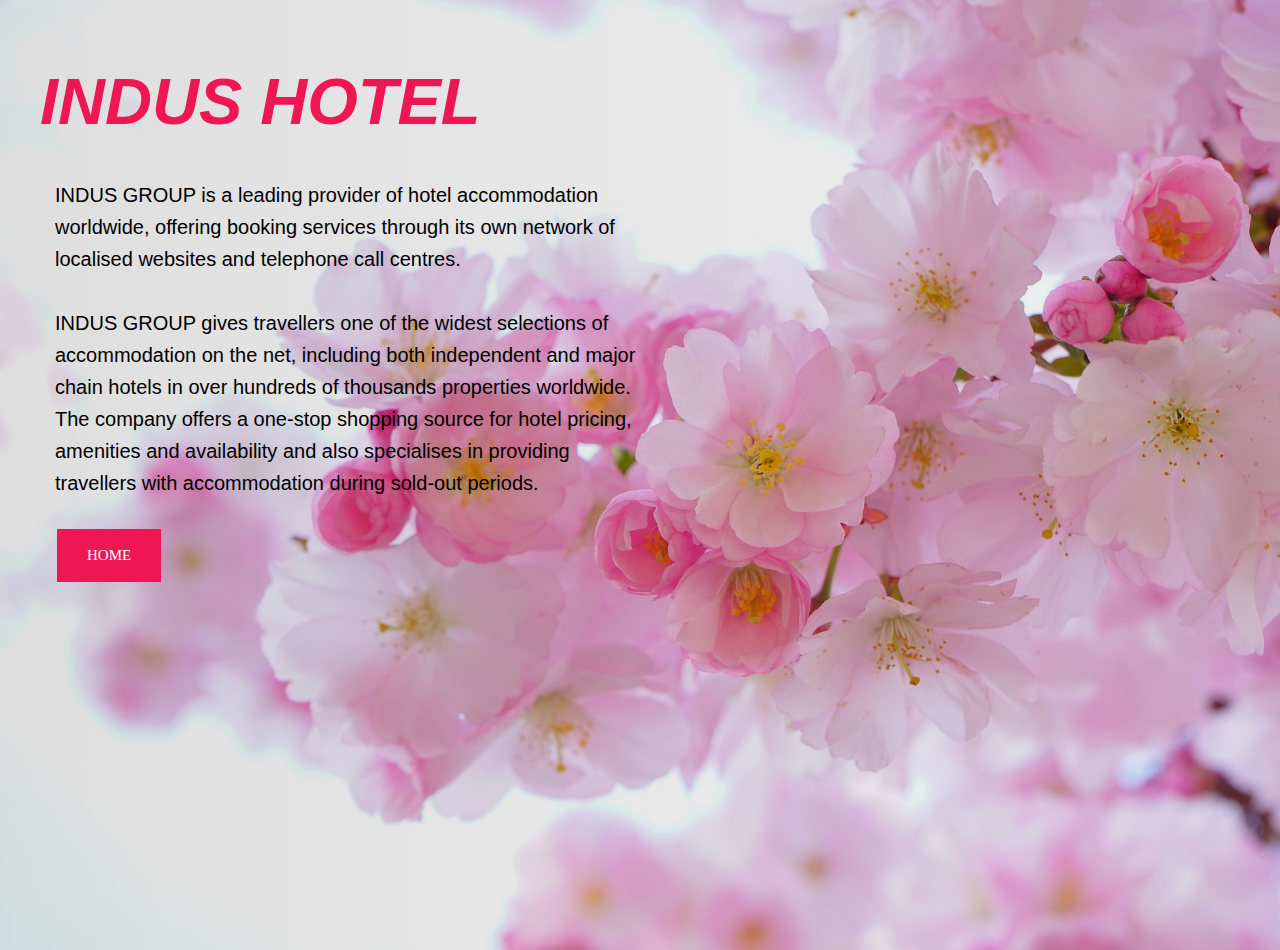
<file: about.html>
<!DOCTYPE html>
<html lang="en">
  <head>
    <meta charset="UTF-8" />
    <meta name="viewport" content="width=device-width, initial-scale=1.0" />
    <meta http-equiv="X-UA-Compatible" content="ie=edge" />
    
    <link rel="stylesheet" href="css/style.css" />
    
    <title>ABOUT</title>
  </head>

  <body class="section-th">
    <div class="marg">
      <h1 class="title">INDUS HOTEL</h1>
      <p class="para">
      INDUS GROUP is a leading provider of hotel accommodation worldwide,
       offering booking services through its own network of localised websites and telephone call centres.
      </br></br>
      INDUS GROUP gives travellers one of the widest selections of accommodation on the net,
      including both independent and major chain hotels in over hundreds of 
      thousands properties worldwide. The company offers a one-stop shopping source for hotel pricing,
      amenities and availability and also specialises in providing travellers with accommodation during 
      sold-out periods.
      </p>
    </div>
    <button onclick="back()" class="str-btn hm">HOME</button>
    <script>
      function back() {
        window.location.href = "index.html";
      }
    </script>
  </body>
</html>
</file>
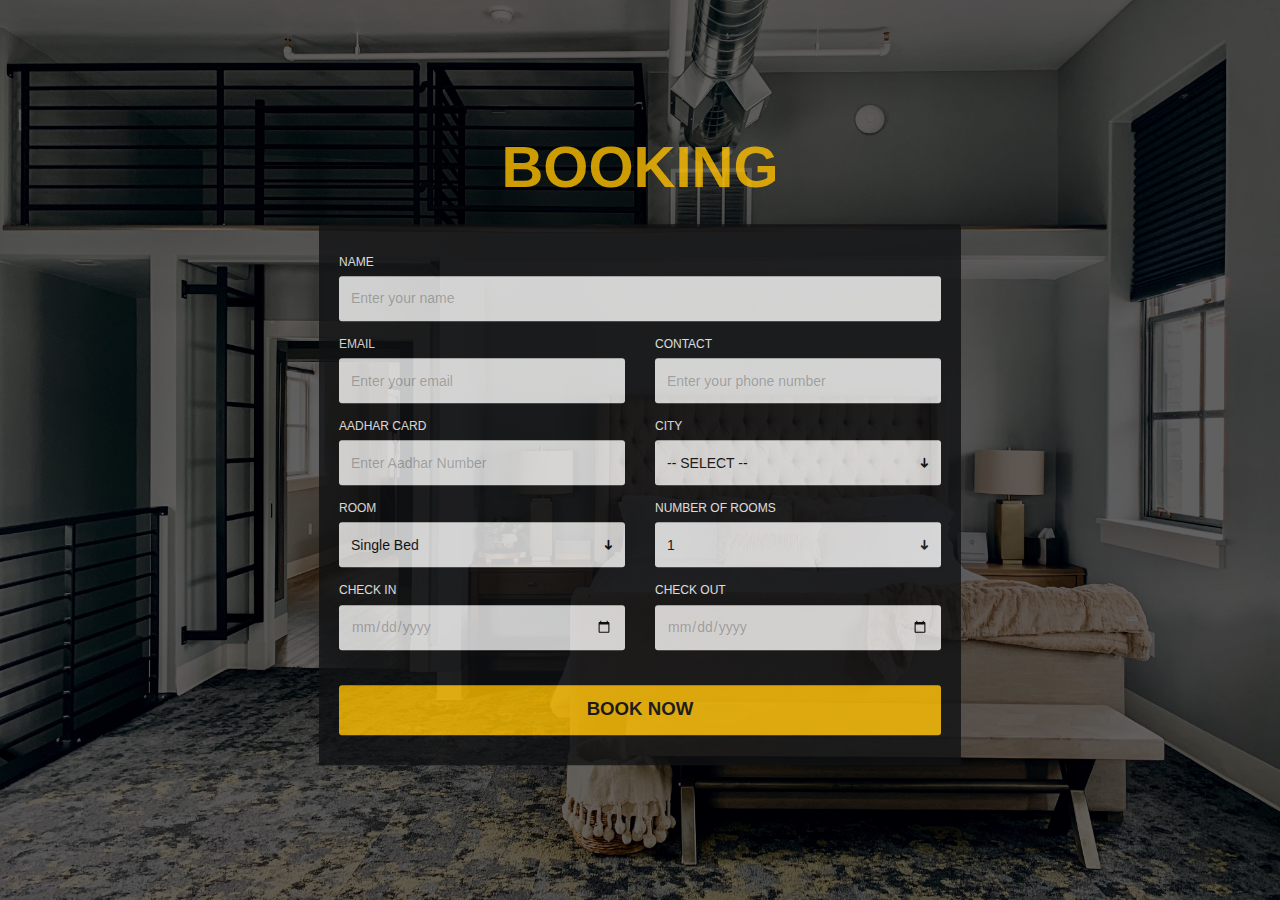
<file: booking.html>
<!DOCTYPE html>
<html lang="en">
  <head>
  <link type="text/css" rel="stylesheet" href="css/bootstrap.min.css" />
  <link type="text/css" rel="stylesheet" href="css/style2.css" />

    <title>BOOKING</title>
  </head>

  <body>
    <div id="booking" class="section">
      <div class="section-center">
        <div class="container">
          <div class="row">
            <div class="booking-form">
              <div class="form-header">
                <h1>booking</h1>
              </div>

              <form class="bl1" action="includes/register.html" name="reg" method="POST">
                <div class="form-group">
                  <span class="form-label">Name</span>
                  <input
                    class="form-control"
                    type="text"
                    placeholder="Enter your name"
                    name="name"
                    required
                  />
                </div>

                <div class="row">
                  <div class="col-sm-6">
                    <div class="form-group">
                      <span class="form-label">Email</span>
                      <input
                        class="form-control"
                        type="email"
                        placeholder="Enter your email"
                        name="email" required
                      />
                    </div>
                  </div>

                  <div class="col-sm-6">
                    <div class="form-group">
                      <span class="form-label">Contact</span>
                      <input
                        class="form-control"
                        type="tel"
                        placeholder="Enter your phone number"
                        name="contact" required
                      />
                    </div>
                  </div>
                </div>

                <div class="row">
                  <div class="col-sm-6">
                    <div class="form-group">
                      <span class="form-label">Aadhar Card</span>
                      <input
                        class="form-control"
                        type="text"
                        placeholder="Enter Aadhar Number"
                        name="adhar" required
                      />
                    </div>
                  </div>

                  <div class="col-sm-6">
                    <div class="form-group">
                      <span class="form-label">City</span>
                      <select class="form-control" name="city" required>
                        <option> -- SELECT --</option>
                        <option value="chennai">Chennai</option>
                        <option value="delhi">Delhi</option>
                        <option value="goa">Goa</option>
                        <option value="manali">Manali</option>
                        <option value="mumbai">Mumbai</option>
                        <option value="pune">Pune</option>
                      </select>
                      <span class="select-arrow"></span>
                    </div>
                  </div>
                </div>

                <div class="row">
                  <div class="col-sm-6">
                    <div class="form-group">
                      <span class="form-label">Room</span>
                      <select class="form-control" name="room" required>
                        <option value="SingleRoom">Single Bed</option>
                        <option value="DoubleRoom">Double Bed</option>
                        <option value="FamilyRoom">Family Size</option>
                      </select>
                      <span class="select-arrow"></span>
                    </div>
                  </div>

                  <div class="col-sm-6">
                    <div class="form-group">
                      <span class="form-label">Number of Rooms</span>
                      <select class="form-control" name="nr" required>
                        <option value="1">1</option>
                        <option value="2">2</option>
                        <option value="3">3</option>
                        <option value="4">4</option>
                        <option value="5">5</option>
                      </select>
                      <span class="select-arrow"></span>
                    </div>
                  </div>
                </div>

                <div class="row">
                  <div class="col-sm-6">
                    <div class="form-group">
                      <span class="form-label">Check In</span>
                      <input
                        class="form-control"
                        name="cin"
                        type="date"
                        required
                      />
                    </div>
                  </div>

                  <div class="col-sm-6">
                    <div class="form-group">
                      <span class="form-label">Check Out</span>

                      <input
                        class="form-control"
                        name="cout"
                        type="date"
                        required
                      />
                    </div>
                  </div>
                </div>

                <div class="form-btn">
                  <button class="submit-btn"  name="reg">
                    Book Now
                  </button>
                </div>
              </form>
            </div>
          </div>
        </div>
      </div>
    </div>
  </body>
</html>
</file>
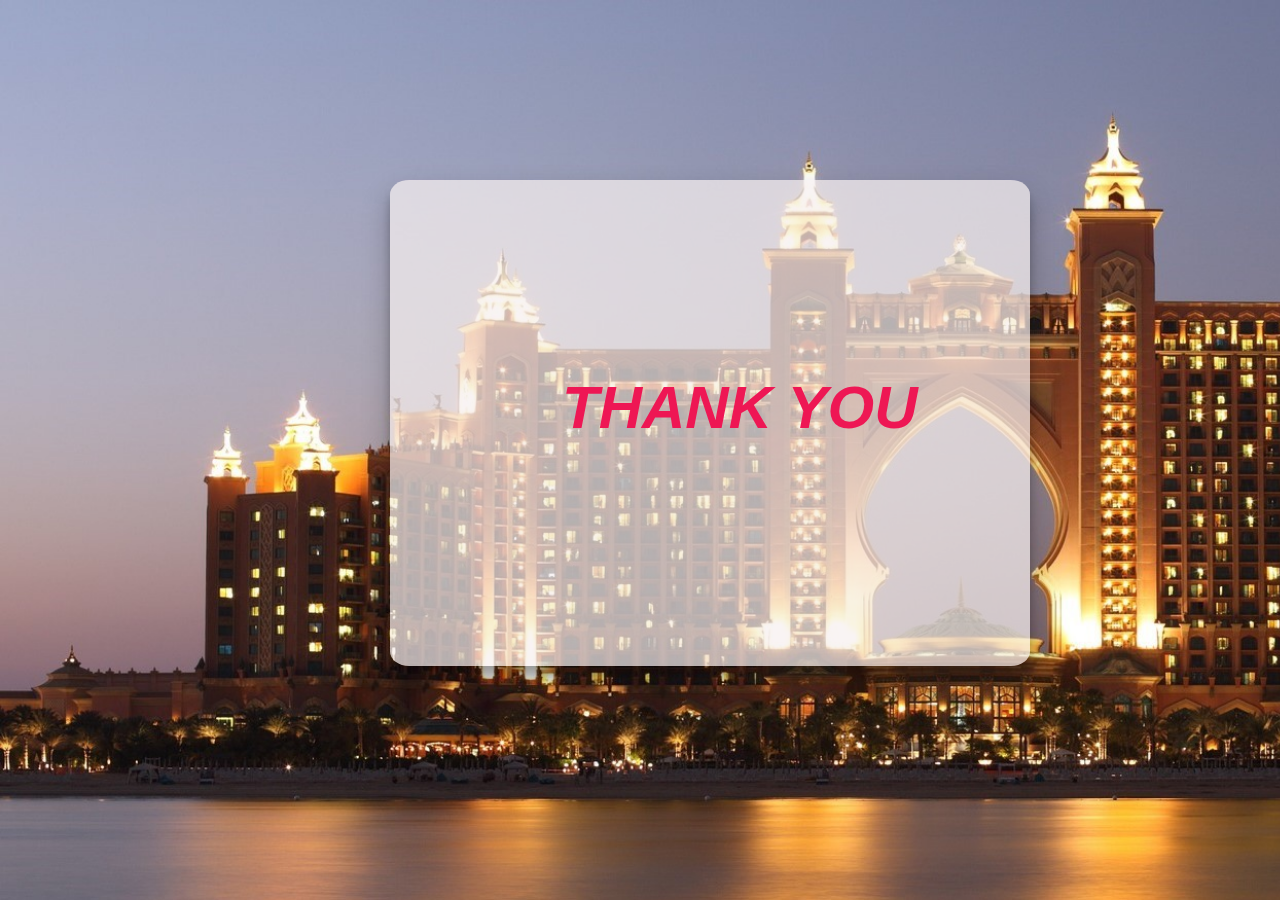
<file: contact.html>
<!DOCTYPE html>
<html lang="en">
  <head>
    <meta charset="UTF-8" />
    <meta name="viewport" content="width=device-width, initial-scale=1.0" />
    <meta http-equiv="X-UA-Compatible" content="ie=edge" />
    <link rel="stylesheet" href="css/style.css" />
    <link rel="stylesheet" href="css/style1.css" />

    <title>Redirecting to main page</title>
  </head>
  <body class="back">
    <div class="box">
      <h1 class="c4">
        Thank You
      </h1>
    </div>
    <script>
    var count = 3;
var redirect = "index.html";
function countDown() {
  var timer = document.getElementById("timer");
  if (count > 0) {
    count--;

    setTimeout("countDown()", 1000);
  } else {
    window.location.href = redirect;
  }
}
countDown();
    </script>
  </body>
</html>
</file>
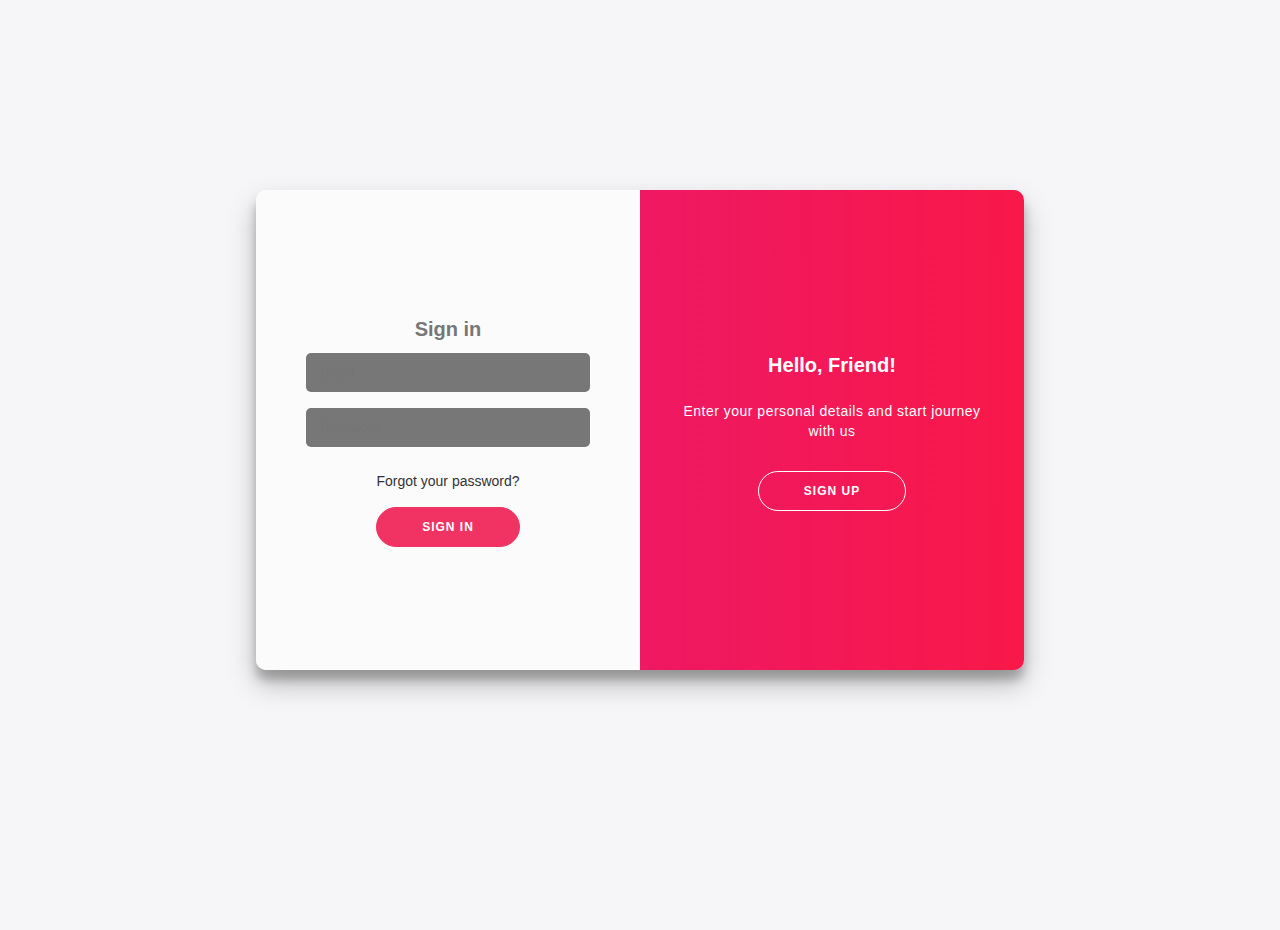
<file: login.html>
<!DOCTYPE html>
<html lang="en" class="htmls">
  <head>
    <meta charset="UTF-8" />
    <meta name="viewport" content="width=device-width, initial-scale=1.0" />
    <meta http-equiv="X-UA-Compatible" content="ie=edge" />
    <link rel="stylesheet" href="css/style.css" />


    <title>Sign In</title>
  </head>
  <body>
    <div class="bd">
      <div class="container" id="container">
        <div class="sec-1">
          <div class="form-container sign-up-container">
            <form action="includes/login.up.php" method="post">
              <h1>Create Account</h1>
              
              <input type="text" name="Name" placeholder="Name" />
              <input type="email" name="Email" placeholder="Email" />
              <input type="password" name="Password" placeholder="Password" />
              <input
                type="password"
                name="Password-rep"
                placeholder="Recheck Password"
              />
              <button class="submit up" name="sign-up" type="submit">
                Sign Up
              </button>
            </form>
          </div>
          <div class="form-container sign-in-container">
            <form action="includes/login.in.php" method="post">
              <h1>Sign in</h1>

              <input type="email" name="email" placeholder="Email" />
              <input type="password" name="password" placeholder="Password" />
              <a href="includes/login.res.php">Forgot your password?</a>
              <button type="submit" name="sign-in" class="submit">Sign In</button>
            </form>
          </div>
          <div class="overlay-container">
            <div class="overlay">
              <div class="overlay-panel overlay-left">
                <h1>Welcome Back!</h1>
                <p>
                  To keep connected with us please login with your personal info
                </p>
                <button class="ghost" id="signIn">Sign In</button>
              </div>
              <div class="overlay-panel overlay-right">
                <h1>Hello, Friend!</h1>
                <p>Enter your personal details and start journey with us</p>
                <button class="ghost" id="signUp">Sign Up</button>
              </div>
            </div>
          </div>
        </div>
      </div>
    </div>
    <script src="js/script.js"></script>
  </body>
</html>
</file>
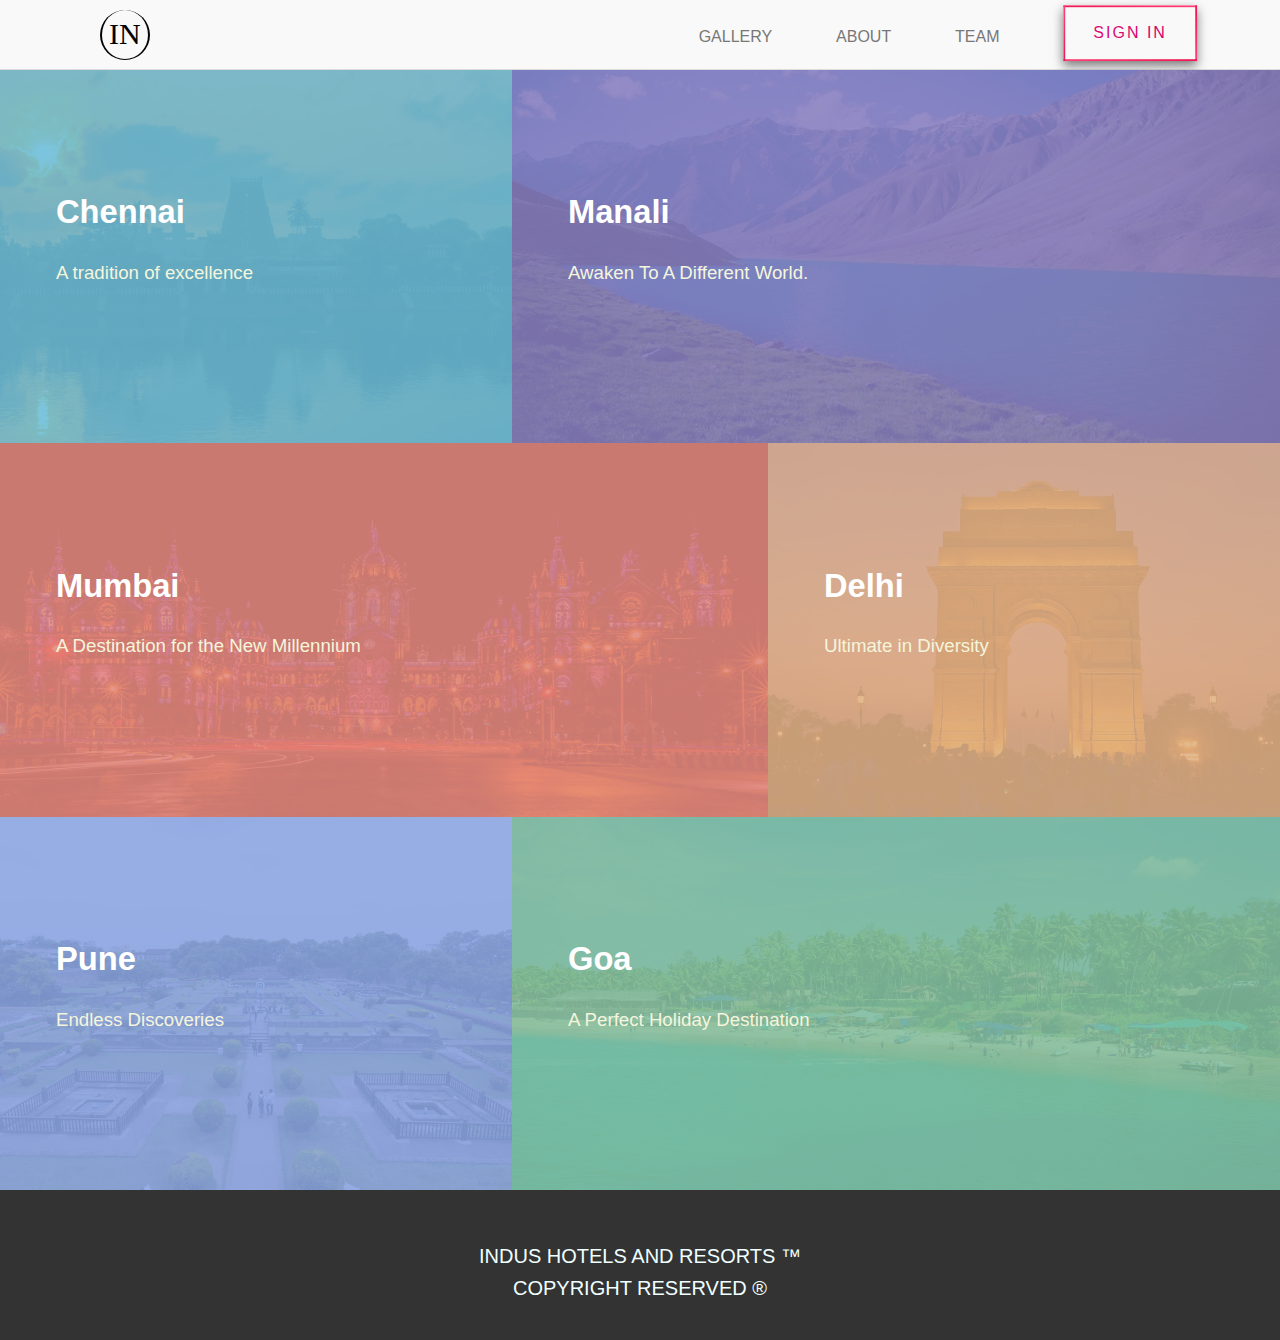
<file: nearyou.html>
<!DOCTYPE html>

<html>
  <head>
    <title>DISCOVER NEAR YOU</title>

    <link rel="stylesheet" href="css/style.css" />
    <link rel="stylesheet" href="css/style2.css" />
  </head>
  <body>
    <!-- header starts here -->
    <header class="header">

<a class="user-logo-nav" href="index.html">IN</a>

<!-- user navbar  -->
<nav class="user-nav">

    <!--content/usrnav-->
    <ul class="user-nav__menu">

        <li> <a href="gallery.html">gallery</a> </li>
        <li> <a href="about.html">about</a> </li>
        <li class="last"><a href="team.html">team</a></li>
        <li>
       <a href="login.php" class="sign-btn" style=" color: #da006d;">
                <span></span>
                <span></span>
                <span></span>
                <span></span>
                Sign In
       </a>
      </li>
  </ul>
  
</nav>
<!-- user nabar ends here -->



</header>
    <!-- header ends here -->

    <!-- Wrapper -->
    <div id="wrapper">
      <!-- Main -->
      <div id="main">
        <!-- One -->
        <section id="one" class="tiles">
          <article>
            <span class="image">
              <img href="booking.html" src="img/images/chen.jpg" alt="" />
            </span>
            <header class="major">
              <h3><a href="booking.html" class="link primary">Chennai</a></h3>
              <p class="desccolor">
              A tradition of excellence
              </p>
            </header>
          </article>

          <article>
            <span class="image">
              <img src="img/images/manali.jpg" alt="" />
            </span>
            <header class="major">
              <h3><a href="booking.html" class="link primary">Manali</a></h3>
              <p class="desccolor">
              Awaken To A Different World.
              </p>
            </header>
          </article>


          <article>
            <span class="image">
              <img src="img/images/Mumbai1.jpg" alt="" />
            </span>
            <header class="major">
              <h3><a href="booking.html" class="link primary">Mumbai</a></h3>
              <p class="desccolor">
              A Destination for the New Millennium
              </p>
            </header>
          </article>

          

          <article>
            <span class="image">
              <img src="img/images/del.jpg" alt="" />
            </span>          
            <header class="major">
              <h3><a href="booking.html" class="link primary">Delhi</a></h3>
              <p class="desccolor">
                Ultimate in Diversity
              </p>
            </header>
          </article>

          <article>
            <span class="image">
              <img src="img/images/pune.jpg" alt="" />
            </span>
            <header class="major">
              <h3><a href="booking.html" class="link primary">Pune</a></h3>
              <p class="desccolor">
              Endless Discoveries
              </p>
            </header>
          </article>

          <article>
            <span class="image">
              <img src="img/images/goa.jpg" alt="" />
            </span>
            <header class="major">
              <h3><a href="booking.html" class="link primary">Goa</a></h3>
              <p class="desccolor">
              A Perfect Holiday Destination
              </p>
            </header>
          </article>

        </section>
      </div>

      <footer>
        <div class="footer">
          <p>indus hotels and resorts &trade; <br />copyright reserved &reg;</p>
        </div>
      </footer>
    </div>

    <!-- Scripts -->
    <script src="js/1.js"></script>
    <script src="js/2.js"></script>
    <script src="js/3.js"></script>
    <script src="js/main1.js"></script>
  </body>
</html>
</file>
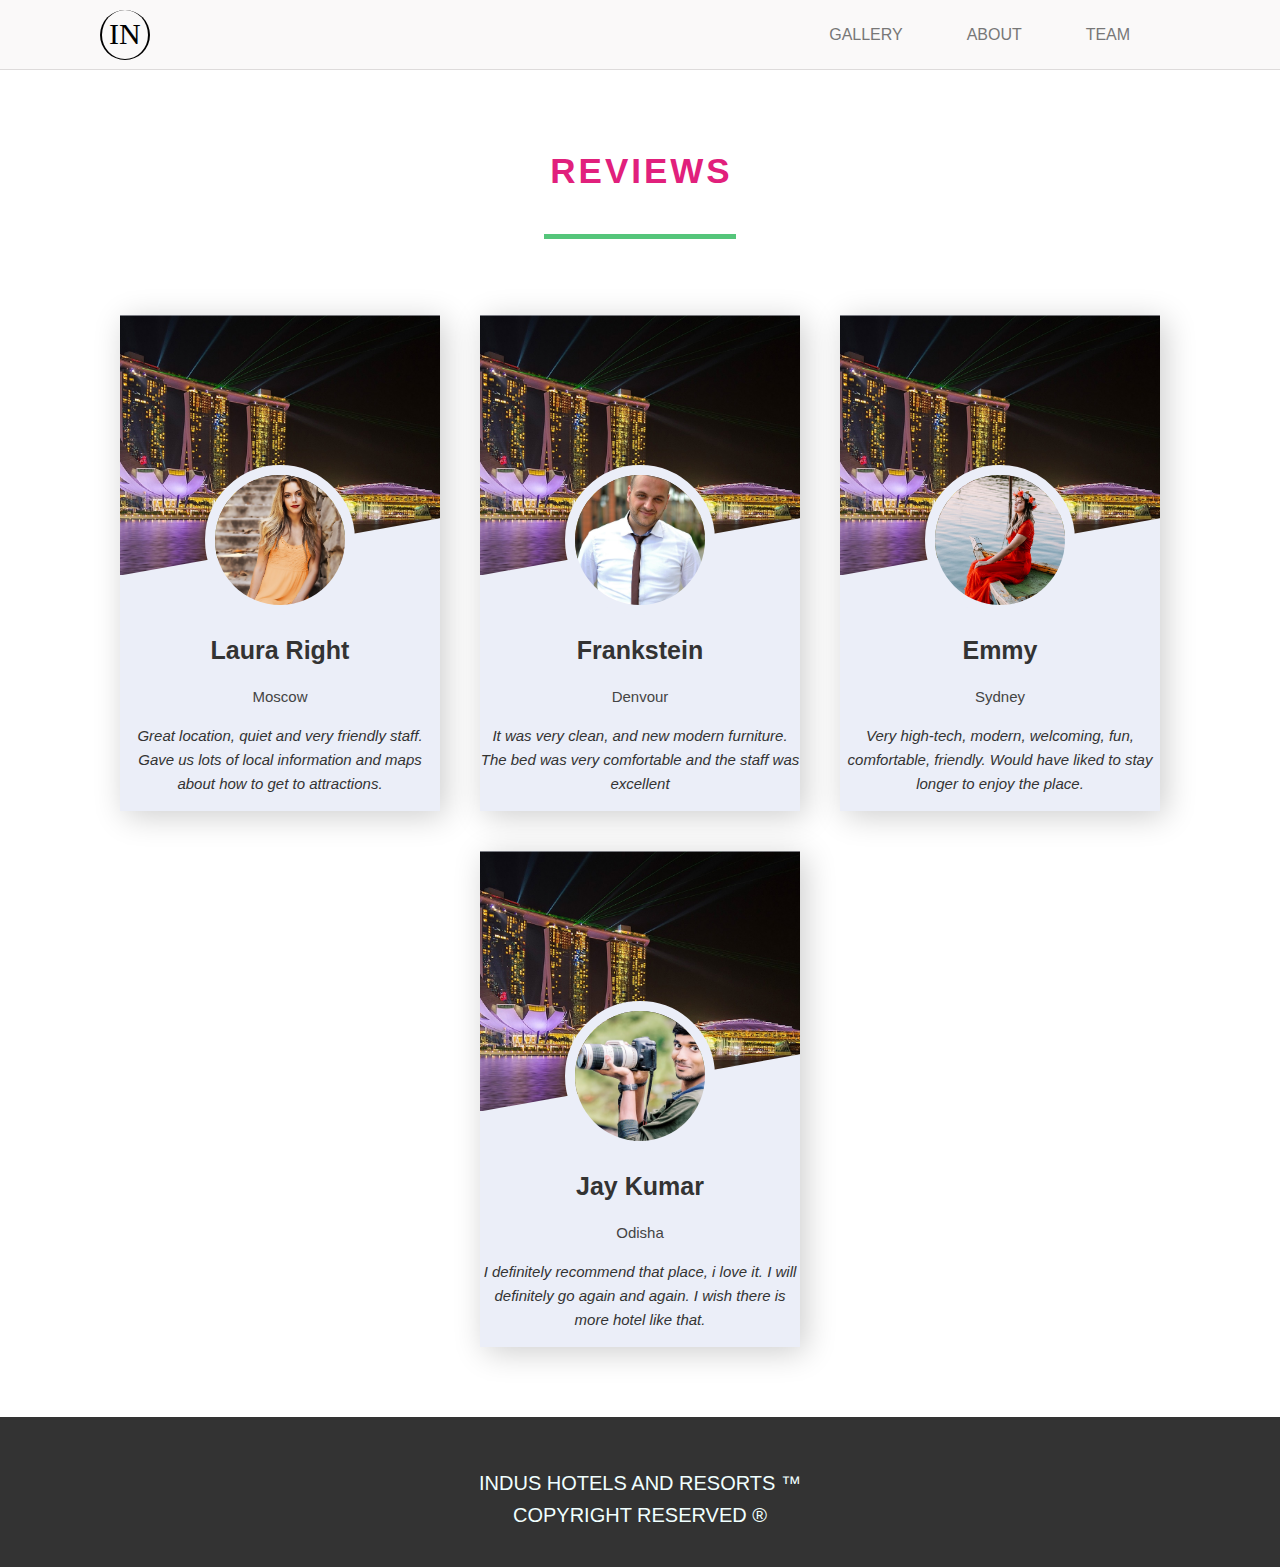
<file: review.html>
<!DOCTYPE html>
<html lang="en" class="c1">
  <head>
    <meta charset="UTF-8" />
    <meta name="viewport" content="width=device-width, initial-scale=1.0" />
    <meta http-equiv="X-UA-Compatible" content="ie=edge" />
    <link rel="stylesheet" href="css/style1.css" />
    <link rel="stylesheet" href="css/style.css" />

    <title>REVIEW</title>
  </head>
  <body class="c2">
  <header class="header">

<a class="user-logo-nav" href="index.html">IN</a>

<!-- user navbar  -->
<nav class="user-nav">

    <!--content/usrnav-->
    <ul class="user-nav__menu">

        <li> <a href="gallery.html">gallery</a> </li>
        <li> <a href="about.html">about</a> </li>
        <li class="hv-last"><a href="team.html">team</a></li>     
    </ul>
  
</nav>
<!-- user nabar ends here -->



</header>
<!-- header ends here -->
    <section class="c3">
      <div class="container1">
        <h1 class="heading1">REVIEWS</h1>
      <span class="border-1"></span>
        <div class="card-wrapper1">
          <div class="card1">
            <img src="img/h1.jpg" alt="card background" class="card-img1" />
            <img src="img/p1.jpg" alt="profile image" class="profile-img1" />
            <h1>Laura Right</h1>
            <p class="city">Moscow</p>
            <p class="about">
            Great location, quiet and very friendly staff. 
            Gave us lots of local information and maps about how to get to attractions.
            </p>
          </div>

          <div class="card1">
            <img src="img/h1.jpg" alt="card background" class="card-img1" />
            <img src="img/p33.jpg" alt="profile image" class="profile-img1" />
            <h1>Frankstein</h1>
            <p class="city">Denvour</p>
            <p class="about">
            It was very clean, and new modern furniture. The bed was very comfortable and the 
            staff was excellent 
            </p>
          </div>

          <div class="card1">
            <img src="img/h1.jpg" alt="card background" class="card-img1" />
            <img src="img/p2.jpg" alt="profile image" class="profile-img1" />
            <h1>Emmy</h1>
            <p class="city">Sydney</p>
            <p class="about">
            Very high-tech, modern,  welcoming, fun, comfortable, friendly.
            Would have liked to stay longer to enjoy the place. 
            </p>
          </div>

          <div class="card1">
            <img src="img/h1.jpg" alt="card background" class="card-img1" />
            <img src="img/p44.jpg" alt="profile image" class="profile-img1" />
            <h1>Jay Kumar</h1>
            <p class="city">Odisha</p>
            <p class="about">
            I definitely recommend that place, i love it. I will definitely go again and again. I wish
            there is more hotel like that.
            </p>
          </div>
        </div>
      </div>
    </section>
    <footer>
      <div class="footer">
        <p>indus hotels and resorts &trade; <br />copyright reserved &reg;</p>
      </div>
    </footer>
  </body>
</html>
</file>
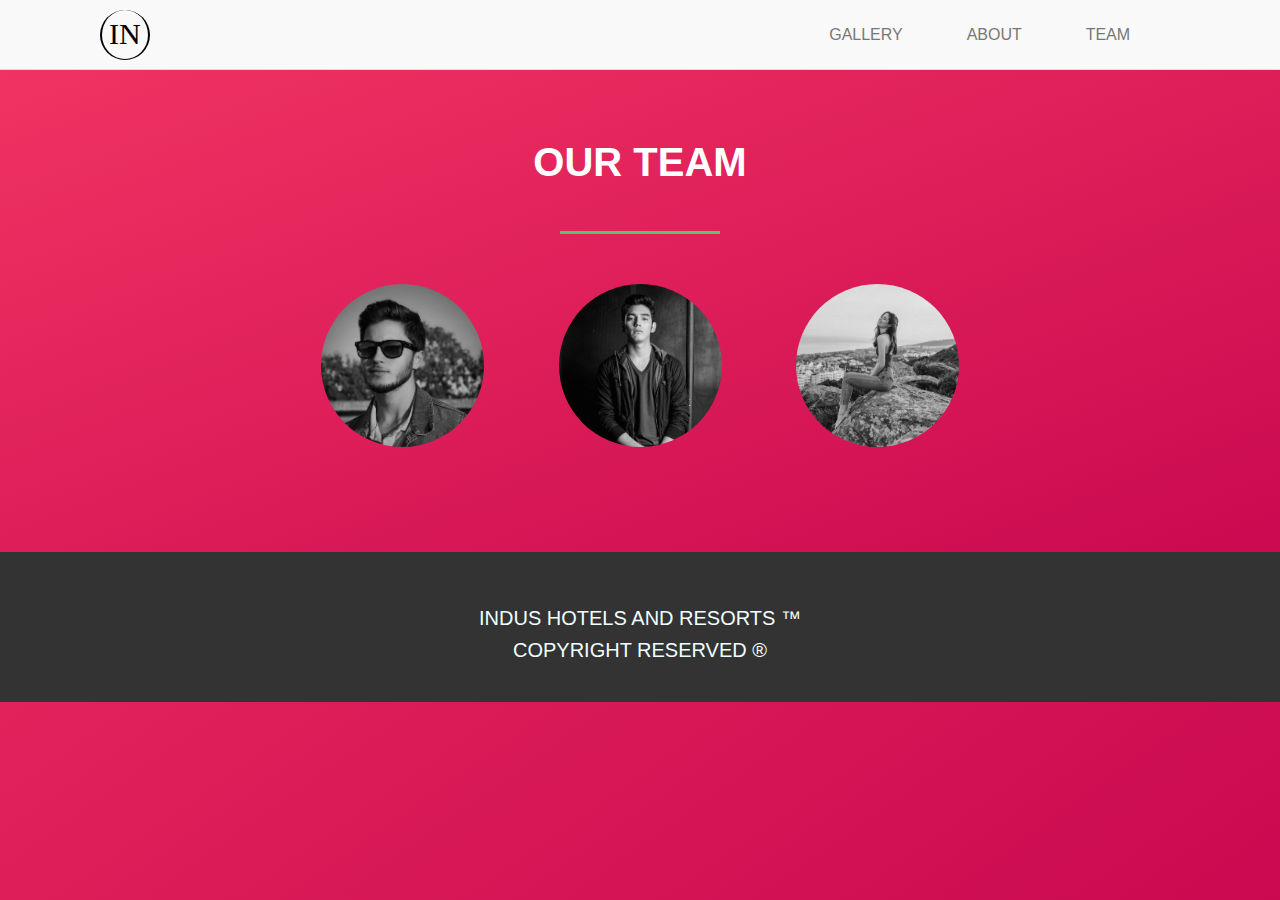
<file: team.html>
<!DOCTYPE html>
<html lang="en">
  <head>
    <meta charset="UTF-8" />
    <meta name="viewport" content="width=device-width, initial-scale=1.0" />
    <meta http-equiv="X-UA-Compatible" content="ie=edge" />
    <link rel="stylesheet" href="css/style.css" />
    <title>TEAM</title>
  </head>
  <body class="team-body">
  <header class="header">

<a class="user-logo-nav" href="index.html">IN</a>

<!-- user navbar  -->
<nav class="user-nav">

    <!--content/usrnav-->
    <ul class="user-nav__menu">

        <li> <a href="gallery.html">gallery</a> </li>
        <li> <a href="about.html">about</a> </li>
        <li class="hv-last"><a href="team.html">team</a></li>
        
     
    </ul>
  
</nav>
<!-- user nabar ends here -->



</header>
<!-- header ends here -->
    <div class="team-section">
      <h1>OUR TEAM</h1>
      <span class="border"></span>
      <div class="ps">
        <a href="#im1"><img src="img/boy.jpg" alt="shubham"/></a>
        <a href="#im2"><img src="img/boy2.jpg" alt="siddhesh"/></a>
        <a href="#im3"><img src="img/girl.jpg" alt="shubhangi"/></a>
      </div>
      <div class="section-txt" id="im1">
        <span class="name">Shubham Gaonkar</span> 
        <span class="border"></span>
        <p>
          Designed over hundreds of websites and work as a UI/UX designer. Also have experience
          at back-end development. Play Golf as favorite sports with colleagues. Cook at weekends.
        </p>
      </div>
      <div class="section-txt" id="im2">
        <span class="name">Siddhesh Gage</span>
        <span class="border"></span>
        <p>
          Full Stack Developer and UI/UX designer. Have knowledge digital Marketing with SEO, PPC, SMM.
          Play Games on Xbox in free time. Gym in on the way.
           
        </p>
      </div>
      <div class="section-txt" id="im3">
        <span class="name">Shubhangi Gulave</span>
        <span class="border"></span>
        <p>
          Server-Client Developer with interest in development. Can do management and
          is ready to accept challenges. Read books and do shopping at weekends.
        </p>
      </div>
    </div>
    <footer>
      <div class="footer">
        <p>indus hotels and resorts &trade; <br />copyright reserved &reg;</p>
      </div>
    </footer>
  </body>
</html>
</file>
<file: css/style.css>
:root {
  --color-primary: #ee1754;
  --color-primary-light: rgb(240, 51, 98);
  --color-primary-dark: rgb(202, 9, 80);
  --color-grey-light-1: #faf9f9;
  --color-grey-light-2: #dddbdb;
  --color-grey-light-3: #c5c5c5;
  --color-grey-light-4: rgb(180, 180, 180);
  --color-grey-dark-1: #333;
  --color-grey-dark-2: #777;
  --color-grey-dark-3: #999;
  --color-white: #fff;
  --color-white-op: rgba(65, 62, 62, 0.048);
  --color-white-1: #f6f5f7;
  --color-white-2: #fbfbfb;
  --color-black: #000;
  --color-black-op: rgba(0, 0, 0, 0.39);
  --alpha-trans: 0.7;
  --alpha-deeptrans: 0.347;
  --alpha-none: 1;
  --alpha-full: 0;
  --shadow-dark: 0 2rem 6rem rgba(0, 0, 0, 0.3);
  --shadow-light: 0 2rem 5rem rgba(0, 0, 0, 0.06);
  --line: 1px solid var(--color-grey-light-2);
}

* {
  margin: 0;
  padding: 0;
}

*,
*::before,
*::after {
  box-sizing: inherit;
}

html {
  box-sizing: border-box;
  font-size: 62.5%;
}
@media only screen and (max-width: 68.75em) {
  html {
    font-size: 50%;
  }
}

body {
  font-family: "Open Sans", sans-serif;
  font-weight: 400;
  line-height: 1.6;
  color: var(--color-grey-dark-2);
  /* background-image: linear-gradient(to right bottom, var(--color-primary-light), var(--color-primary-dark)); */
  background-size: cover;
  background-repeat: no-repeat;
  min-height: 100vh;
}
a {
  outline: none;
}
.header {
  font-size: 1.4rem;
  height: 7rem;
  background-color: var(--color-grey-light-1);
  border-bottom: var(--line);
  display: flex;
  justify-content: space-around;
  align-items: center;
}

.hotel-view {
  background-color: var(--color-grey-light-1);
  flex: 1;
}

.section-2 {
  position: relative;
}

.section-features {
  padding: 20rem 3rem;
  margin-top: 10rem;
}

.u-center-text {
  text-align: center !important;
}

.u-margin-bottom-small {
  margin-bottom: 1.5rem !important;
}

.u-margin-bottom-medium {
  margin-bottom: 4rem !important;
}

.u-margin-bottom-big {
  margin-bottom: 8rem !important;
}

.u-margin-top-big {
  margin-top: 8rem !important;
}

.u-margin-top-huge {
  margin-top: 10rem !important;
}

.user-logo-nav {
  display: flex;
  justify-content: center;
  align-items: center;
  width: 50px;
  height: 50px;
  color: black;
  font: 30px "Times New Roman", Times, serif;
  text-decoration: none;
  text-transform: uppercase;
  margin-left: 9rem;
  border-radius: 100%;
  border: 2px solid black;
  border-block-width: inherit;
}

.user-nav {
  width: 86%;
}
.user-nav__menu {
  text-align: right;
  width: 80%;
  margin: 0 auto;
}
.user-nav__menu li {
  padding: 2.25rem 3rem;
  list-style: none;
  display: inline-block;
}
.user-nav__menu li:hover:not(:last-child) {
  background-color: var(--color-grey-light-2);
}
.user-nav__menu li a {
  text-decoration: none;
  color: var(--color-grey-dark-2);
  font-size: 16px;
  text-transform: uppercase;
}
.hv-last:hover {
  background-color: var(--color-grey-light-2);
}
.last {
  margin-right: 6.67rem;
}

.bd {
  background: var(--color-white-1);
  display: flex;
  justify-content: center;
  align-items: center;
  flex-direction: column;
  font-family: "Montserrat", sans-serif;
  height: 100vh;
  margin: -20px 0 50px;
}

.sec-1 {
  background-color: var(--color-grey-light-1);
  border-radius: 10px;
  box-shadow: 0 14px 28px rgba(0, 0, 0, 0.25), 0 10px 10px rgba(0, 0, 0, 0.22);
  position: relative;
  overflow: hidden;
  width: 768px;
  max-width: 100%;
  min-height: 480px;
}
.sec-1 h1 {
  font-weight: bold;
  margin: 0;
}
.sec-1 h2 {
  text-align: center;
}
.sec-1 a {
  color: var(--color-grey-dark-1);
  font-size: 14px;
  text-decoration: none;
  margin: 15px 0;
}
.pr-glow {
  margin: 0.5rem 0;
  color: red;
  text-shadow: 0px 0px 2px #ff0000, 0px 5px 10px #ff0000;
}

.sec-1 button {
  border-radius: 20px;
  border: 1px solid var(--color-primary-light);
  background-color: var(--color-primary-light);
  color: var(--color-white);
  font-size: 12px;
  font-weight: bold;
  padding: 12px 45px;
  letter-spacing: 1px;
  text-transform: uppercase;
  transition: transform 80ms ease-in;
}
.sec-1 button:active {
  transform: scale(0.95);
  outline: none;
}
.sec-1 button:focus {
  outline: none;
}
.sec-1 button.ghost {
  background-color: transparent;
  border-color: var(--color-white);
}
.sec-1 form {
  background-color: var(--color-white-2);
  display: flex;
  align-items: center;
  justify-content: center;
  flex-direction: column;
  padding: 0 50px;
  height: 100%;
  text-align: center;
}
.sec-1 input {
  background-color: var(--color-grey-dark-2);
  border: none;
  padding: 12px 15px;
  margin: 8px 0;
  width: 100%;
  border-radius: 5px;
}

.up {
  margin-top: 2rem;
}

.form-container {
  position: absolute;
  top: 0;
  height: 100%;
  transition: all 0.6s ease-in-out;
}

.sign-in-container {
  left: 0;
  width: 50%;
  z-index: 2;
}

.container.right-panel-active .sign-in-container {
  transform: translateX(100%);
}

.sign-up-container {
  left: 0;
  width: 50%;
  opacity: 0;
  z-index: 1;
}

.container.right-panel-active .sign-up-container {
  transform: translateX(100%);
  opacity: 1;
  z-index: 5;
  animation: show 0.6s;
}

@keyframes show {
  0%,
  49.99% {
    opacity: 0;
    z-index: 1;
  }
  50%,
  100% {
    opacity: 1;
    z-index: 5;
  }
}

.container.right-panel-active .overlay-container {
  transform: translateX(-100%);
}

.overlay {
  background: #ff416c;
  background: -webkit-linear-gradient(to right, #e4197e, #f81849);
  background: linear-gradient(to right, #e4197e, #f81849);
  background-repeat: no-repeat;
  background-size: cover;
  background-position: 0 0;
  color: var(--color-white);
  position: relative;
  left: -100%;
  height: 100%;
  width: 200%;
  transform: translateX(0);
  transition: transform 0.6s ease-in-out;
}
.overlay p {
  font-size: 14px;
  font-weight: 100;
  line-height: 20px;
  letter-spacing: 0.5px;
  margin: 20px 0 30px;
}
.overlay-container {
  position: absolute;
  top: 0;
  left: 50%;
  width: 50%;
  height: 100%;
  overflow: hidden;
  transition: transform 0.6s ease-in-out;
  z-index: 100;
}
.overlay-panel {
  position: absolute;
  display: flex;
  align-items: center;
  justify-content: center;
  flex-direction: column;
  padding: 0 40px;
  text-align: center;
  top: 0;
  height: 100%;
  width: 50%;
  transform: translateX(0);
  transition: transform 0.6s ease-in-out;
}
.overlay-left {
  transform: translateX(-20%);
}
.overlay-right {
  right: 0;
  transform: translateX(0);
}

.container.right-panel-active .overlay {
  transform: translateX(50%);
}

.container.right-panel-active .overlay-left {
  transform: translateX(0);
}

.container.right-panel-active .overlay-right {
  transform: translateX(20%);
}

.story {
  margin-top: 10rem;
  display: grid;
  grid-template-rows: 35vw;
  grid-template-columns:
    [start] 1fr repeat(4, [col-start] minmax(min-content, 20rem) [col-end])
    1fr [end];
}
.story__pictures {
  background-color: var(--color-grey-dark-1);
  grid-column: start / col-end 2;
  display: grid;
  grid-template-rows: repeat(8, 1fr);
  grid-template-columns: repeat(8, 1fr);
  align-items: center;
  background-image: url(../img/hotel-3.jpg);
}
.story__content {
  display: flex;
  flex-direction: column;
  justify-content: center;
  align-items: flex-start;
  background-color: var(--color-grey-light-1);
  grid-column: col-start 3 / end;
  padding: 2% 12% 2% 18%;
  letter-spacing: 0.057rem;
}

.heading-2 {
  font-size: 4rem;
  font-style: italic;
  line-height: 1;
  color: var(--color-grey-dark-1);
}

.heading-3 {
  font-size: 2rem;
  color: var(--color-primary);
}

.story-text {
  font-style: italic;
  font-size: 1.3rem;
}

button.str-btn {
  background-color: var(--color-primary);
  color: #fff;
  border: none;
  border-radius: 0;
  font-family: Open-Sans;
  font-size: 1.5rem;
  text-transform: uppercase;
  padding: 1.8rem 3rem;
  cursor: pointer;
  transition: all 0.2s;
}
button.str-btn:hover {
  background-color: var(--color-primary-dark);
}

.story__img--1 {
  width: 100%;
  grid-row: 6 / 4;
  grid-column: 2 / 8;
  box-shadow: 0 2rem 5rem rgba(0, 0, 0, 0.1);
}

.story__img--2 {
  width: 116%;
  grid-row: 8 / 5;
  grid-column: 5 / 9;
  box-shadow: 0 2rem 5rem rgba(0, 0, 0, 0.2);
  z-index: 20;
}

.row-1 {
  display: grid;
  grid-auto-flow: column;
  column-gap: 7rem;
  margin: auto 4em;
}

.card {
  perspective: 150rem;
  -moz-perspective: 150rem;
  position: relative;
  height: 52rem;
}
.card__side {
  height: 52rem;
  transition: all 0.8s ease;
  position: absolute;
  top: 0;
  left: 0;
  width: 100%;
  backface-visibility: hidden;
  border-radius: 12px;
  overflow: hidden;
  box-shadow: 0 1.5rem 4rem rgba(0, 0, 0, 0.15);
}
.card__side--front {
  background-color: #fff;
}
.card__side--back {
  transform: rotateY(180deg);
}
.card__side--back-1 {
  background-image: linear-gradient(to right bottom, #ffb900, #ff7730);
}
.card__side--back-2 {
  background-image: linear-gradient(to right bottom, #7ed56f, #28b485);
}
.card__side--back-3 {
  background-image: linear-gradient(to right bottom, #2998ff, #5643fa);
}
.card:hover .card__side--front {
  transform: rotateY(-180deg);
}
.card:hover .card__side--back {
  transform: rotateY(0);
}
.card__picture {
  background-size: cover;
  height: 23rem;
  background-blend-mode: screen;
  clip-path: polygon(0 0, 100% 0, 100% 85%, 0 100%);
  border-top-left-radius: 3px;
  border-top-right-radius: 3px;
}
.card__picture--1 {
  background-image: linear-gradient(to right bottom, #ffb900, #ff7730),
    url(../img/breakfast.jpg);
}
.card__picture--2 {
  background-image: linear-gradient(to right bottom, #7ed56f, #28b485),
    url(../img/window.jpg);
}
.card__picture--3 {
  background-image: linear-gradient(to right bottom, #2998ff, #5643fa),
    url(../img/laptop.jpg);
}
.card__heading {
  font-size: 2.8rem;
  font-weight: 300;
  text-transform: uppercase;
  text-align: right;
  color: #fff;
  position: absolute;
  top: 12rem;
  right: 2rem;
  width: 75%;
}
.card__heading-span {
  padding: 1rem 1.5rem;
  box-decoration-break: clone;
}
.card__heading-span--1 {
  background-image: linear-gradient(
    to right bottom,
    rgba(255, 185, 0, 0.85),
    rgba(255, 119, 48, 0.85)
  );
}
.card__heading-span--2 {
  background-image: linear-gradient(
    to right bottom,
    rgba(126, 213, 111, 0.85),
    rgba(40, 180, 133, 0.85)
  );
}
.card__heading-span--3 {
  background-image: linear-gradient(
    to right bottom,
    rgba(41, 152, 255, 0.85),
    rgba(86, 67, 250, 0.85)
  );
}
.card__details {
  padding: 3rem;
}
.card__details ul {
  list-style: none;
  width: 80%;
  margin: 0 auto;
}
.card__details ul li {
  text-align: center;
  font-size: 1.5rem;
  padding: 1rem;
}
.card__details ul li:not(:last-child) {
  border-bottom: 1px solid #eee;
}
.card__cta {
  position: absolute;
  top: 50%;
  left: 50%;
  transform: translate(-50%, -50%);
  width: 90%;
  text-align: center;
}
.card__price-box {
  text-align: center;
  color: #fff;
  margin-bottom: 8rem;
}
.card__price-only {
  font-size: 1.4rem;
  text-transform: uppercase;
}
.card__price-value {
  font-size: 6rem;
  font-weight: 100;
}
@media only screen and (max-width: 56.25em), only screen and (hover: none) {
  .card {
    height: auto;
    border-radius: 3px;
    background-color: #fff;
    box-shadow: 0 1.5rem 4rem rgba(0, 0, 0, 0.15);
  }
  .card__side {
    height: auto;
    position: relative;
    box-shadow: none;
  }
  .card__side--back {
    transform: rotateY(0);
    clip-path: polygon(0 15%, 100% 0, 100% 100%, 0% 100%);
  }
  .card:hover .card__side--front {
    transform: rotateY(0);
  }
  .card__details {
    padding: 1rem 3rem;
  }
  .card__cta {
    position: relative;
    top: 0%;
    left: 0;
    transform: translate(0);
    width: 100%;
    padding: 7rem 4rem 4rem 4rem;
  }
  .card__price-box {
    margin-bottom: 3rem;
  }
  .card__price-value {
    font-size: 4rem;
  }
}

.section-deal {
  background-color: #f7f7f7;
  padding: 15rem 2rem;
  display: grid;
  margin: auto 1rem;
  grid-gap: 5rem;
}

.head-sec {
  text-transform: uppercase;
  font-size: 2.5rem;
  font-weight: 700;
  background-image: linear-gradient(
    to right,
    var(--color-primary-light),
    var(--color-primary-light)
  );
  display: inline-block;
  background-clip: text;
  color: transparent;
  letter-spacing: 0.2rem;
}

.feature-box {
  background-color: rgba(255, 255, 255, 0.8);
  font-size: 1.5rem;
  padding: 4rem 2rem;
  text-align: center;
  border-radius: 7px;
  box-shadow: 0 1.5rem 4rem rgba(0, 0, 0, 0.15);
  transition: transform 0.3s;
}
.feature-box__icon {
  width: 5.1rem;
  height: 5.1rem;
  fill: var(--color-primary);
}
.feature-box:hover {
  transform: translateY(-1.5rem) scale(1.03);
}

.row {
  max-width: 114rem;
  margin: auto;
  display: flex;
}
.row:not(:last-child) {
  margin-bottom: 8rem;
}

.in {
  margin: auto 2rem;
}

.heading-primary {
  color: #fff;
  text-transform: uppercase;
  backface-visibility: hidden;
  margin-bottom: 6rem;
}
.heading-primary--main {
  display: block;
  font-size: 6rem;
  font-weight: 400;
  letter-spacing: 3.5rem;
  animation-name: moveInLeft;
  animation-duration: 1s;
  animation-timing-function: ease-out;
}
.heading-primary--sub {
  display: block;
  font-size: 2rem;
  font-weight: 700;
  letter-spacing: 1.75rem;
  animation: moveInRight 1s ease-out;
}

.heading-secondary {
  font-size: 3.5rem;
  text-transform: uppercase;
  font-weight: 700;
  display: inline-block;
  background-image: linear-gradient(
    to right,
    var(--color-black-op),
    var(--color-white-op)
  );
  -webkit-background-clip: text;
  background-clip: text;
  -moz-background-clip: text;
  color: transparent;
  letter-spacing: 0.2rem;
  transition: all 0.2s;
}
.heading-secondary:hover {
  transform: skewY(2deg) skewX(15deg) scale(1.1);
  text-shadow: 0.5rem 1rem 2rem rgba(0, 0, 0, 0.2);
}

.heading-tertiary {
  font-size: 1.6rem;
  font-weight: 700;
  text-transform: uppercase;
}

.section-features {
  background-image: linear-gradient(
      to bottom,
      rgba(0, 0, 0, 0.88),
      rgba(0, 0, 0, 0.7)
    ),
    url(../img/stairs.jpg);
  background-size: cover;
  transform: skewY(-7deg);
}
.section-features > * {
  transform: skewY(7deg);
}

.main-img-section {
  position: relative;
}

.main-qoute {
  text-align: center;
  position: absolute;
  top: 40%;
  left: 50%;
  transform: translate(-50%, -50%);
}

.main-section-img {
  display: block;
  height: 50%;
  width: 100%;
}

.pri-head {
  color: white;
  text-align: center;
  backface-visibility: hidden;
  text-transform: uppercase;
  text-shadow: 0 0 3px #ff0000, 0 0 5px #0000ff;
}
.pri-head-main {
  display: block;
  font-size: 60px;
  font-weight: 400;
  letter-spacing: 3rem;
  animation-name: move-right;
  animation-duration: 2s;
  animation-timing-function: ease-out;
}
.pri-head-sub {
  display: block;
  margin-left: -23px;
  font-size: 25px;
  font-weight: 400;
  letter-spacing: 1.2rem;
  margin-bottom: 60px;
  animation-name: move-left;
  animation-duration: 2s;
  animation-timing-function: ease-out;
}

.btn,
.btn:link,
.btn:visited {
  text-transform: uppercase;
  text-decoration: none;
  padding: 1rem 3.3rem;
  display: inline-block;
  border-radius: 10rem;
  transition: all 0.2s;
  position: relative;
  font-size: 1.8rem;
  cursor: pointer;
}

.btn:hover {
  transform: translateY(-3px);
  box-shadow: 0 1rem 2rem rgba(0, 0, 0, 0.5);
}

.btn:active,
.btn:focus {
  outline: none;
}

.btn--white {
  background-color: var(--color-white);
  color: var(--color-primary);
}
.btn--white::after {
  background-color: var(--color-white);
}

.btn--adpt {
  background-color: #fff;
  color: #333;
}
.btn--adpt::after {
  background-color: #fff;
}

.btn--pink {
  background-color: var(--color-primary-light);
  color: #fff;
  border: none;
}
.btn--pink::after {
  background-color: var(--color-primary-light);
}

.btn::after {
  transition: all 0.4s;
}

.btn-animated {
  animation: move-up-btn 0.5s ease-out 0.75s;
  animation-fill-mode: backwards;
}

.btn-text:link,
.btn-text:visited {
  font-size: 1.6rem;
  color: #55c57a;
  display: inline-block;
  text-decoration: none;
  border-bottom: 1px solid #55c57a;
  padding: 3px;
  transition: all 0.2s;
}

.btn-text:hover {
  background-color: #55c57a;
  color: #fff;
  box-shadow: 0 1rem 2rem rgba(0, 0, 0, 0.15);
  transform: translateY(-2px);
}

.btn-text:active {
  box-shadow: 0 0.5rem 1rem rgba(0, 0, 0, 0.15);
  transform: translateY(0);
}

.sign-btn {
  position: absolute;
  transform: translate(-50%, -50%);
  padding: 15px 30px;
  top: 3.3rem;
  letter-spacing: 2px;
  box-shadow: 0 5px 10px rgba(0, 0, 0, 0.5);
  overflow: hidden;
}
.sign-btn::before {
  content: "";
  position: absolute;
  top: 2px;
  left: 2px;
  bottom: 2px;
  width: 50%;
  background: rgba(255, 255, 255, 0.05);
}
.sign-btn span:nth-child(1) {
  position: absolute;
  top: 0;
  left: 0;
  width: 100%;
  height: 2px;
  background: linear-gradient(to right, #ee1754, #ff4177);
  animation: anm1 2s linear infinite;
}
.sign-btn span:nth-child(2) {
  position: absolute;
  top: 0;
  right: 0;
  width: 2px;
  height: 100%;
  background: linear-gradient(to bottom, #ee1754, #ff4177);
  animation: anm2 2s linear infinite;
  animation-delay: 1s;
}
.sign-btn span:nth-child(3) {
  position: absolute;
  bottom: 0;
  left: 0;
  width: 100%;
  height: 2px;
  background: linear-gradient(to left, #ee1754, #ff4177);
  animation: anm3 2s linear infinite;
}
.sign-btn span:nth-child(4) {
  position: absolute;
  top: 0;
  left: 0;
  width: 2px;
  height: 100%;
  background: linear-gradient(to top, #ee1754, #ff4177);
  animation: anm4 2s linear infinite;
  animation-delay: 1s;
}

@keyframes move-left {
  0% {
    opacity: 0;
    transform: translateX(100px);
  }
  80% {
    transform: translate(-8px);
  }
  100% {
    opacity: 1;
    transform: translate(0);
  }
}

@keyframes move-right {
  0% {
    opacity: 0;
    transform: translateX(-100px);
  }
  80% {
    transform: translate(8px);
  }
  100% {
    opacity: 1;
    transform: translate(0);
  }
}

@keyframes move-up-btn {
  0% {
    opacity: 0;
    transform: translateY(30px);
  }
  /* 40%{
        opacity: 0.3;
    }
    80{
        opacity: 0.6;
    } */
  100% {
    opacity: 1;
    transform: translate(0);
  }
}

@keyframes anm1 {
  0% {
    transform: translateX(-100%);
  }
  100% {
    transform: translateX(100%);
  }
}

@keyframes anm2 {
  0% {
    transform: translateY(-100%);
  }
  100% {
    transform: translateY(100%);
  }
}

@keyframes anm3 {
  0% {
    transform: translateX(100%);
  }
  100% {
    transform: translateX(-100%);
  }
}

@keyframes anm4 {
  0% {
    transform: translateY(100%);
  }
  100% {
    transform: translateY(-100%);
  }
}

.section-book {
  padding: 15rem 0;
  background-image: linear-gradient(
    to right bottom,
    var(--color-primary-light),
    var(--color-primary-dark)
  );
}

.book {
  margin: auto 7rem;
  background-image: linear-gradient(
      105deg,
      rgba(255, 255, 255, 0.8) 0%,
      rgba(255, 255, 255, 0.6) 50%,
      transparent 50%
    ),
    url(../img/nat-10.jpg);
  background-size: 100%;
  border-radius: 3px;
  box-shadow: 0 1.5rem 4rem rgba(0, 0, 0, 0.2);
}
.book__form {
  width: 50%;
  padding: 6.2rem;
}

.form__group:not(:last-child) {
  margin-bottom: 2rem;
}

.form__input {
  font-size: 1.5rem;
  font-family: inherit;
  color: inherit;
  padding: 1.5rem 2rem;
  border-radius: 2px;
  background-color: rgba(255, 255, 255, 0.8);
  border: none;
  border-bottom: 3px solid transparent;
  width: 90%;
  display: block;
  transition: all 0.3s;
}
.form__input:focus {
  outline: none;
  box-shadow: 0 1rem 2rem rgba(0, 0, 0, 0.1);
  border-bottom: 3px solid #55c57a;
}
.form__input:focus:invalid {
  border-bottom: 3px solid #ff7730;
}
.form__input::-webkit-input-placeholder {
  color: #999;
}

.form__label {
  font-size: 1.2rem;
  font-weight: 700;
  margin-left: 2rem;
  margin-top: 0.7rem;
  display: block;
  transition: all 0.3s;
}

.form__input:placeholder-shown + .form__label {
  opacity: 0;
  visibility: hidden;
  transform: translateY(-4rem);
}

.footer {
  height: 15rem;
  background-color: #333;
  color: azure;
  font-size: 20px;
  font-family: Verdana, Geneva, Tahoma, sans-serif;
  text-align: center;
  text-transform: uppercase;
  padding-top: 5rem;
}

.team-section {
  overflow: hidden;
  text-align: center;
  padding: 60px;
  background-image: linear-gradient(
    to right bottom,
    var(--color-primary-light),
    var(--color-primary-dark)
  );
}
.team-section h1 {
  text-transform: uppercase;
  margin-bottom: 37px;
  color: var(--color-white);
  font-size: 40px;
}

.border {
  display: block;
  margin: auto;
  width: 160px;
  height: 3px;
  background: #55c57a;
  margin-bottom: 50px;
}
.border-1 {
  display: block;
  margin: auto;
  width: 19.2rem;
  height: 5px;
  background: #55c57a;
  margin-top: -1.5rem;
  margin-bottom: 5.6rem;
}

.ps {
  margin-bottom: 40px;
}
.ps a {
  display: inline-block;
  margin: 0 36px;
  width: 163px;
  height: 163px;
  overflow: hidden;
  border-radius: 50%;
}
.ps a img {
  width: 100%;
  filter: grayscale(100%);
  transition: all 0.4s all;
}
.ps a:hover > img {
  filter: none;
}

.section-txt {
  width: 600px;
  margin: auto;
  font-size: 20px;
  color: var(--color-white);
  text-align: center;
  height: 0;
  overflow: hidden;
}
.section-txt:target {
  height: auto;
  width: 57%;
}

.name {
  display: block;
  margin-bottom: 30px;
  text-align: center;
  text-transform: uppercase;
  font-size: 22px;
}

.htmls {
  overflow: hidden;
  background-color: #f6f5f7;
}

.section-th {
  background-image: linear-gradient(
      to right,
      rgba(0, 0, 0, 0.13),
      rgba(0, 0, 0, 0.05)
    ),
    url(../img/ab1.jpg);
  background-repeat: no-repeat;
}

.marg {
  margin-top: 50px;
  margin-left: 40px;
}

.title {
  font-family: Verdana, Geneva, Tahoma, sans-serif;
  font-size: 65px;
  font-style: italic;
  color: var(--color-primary);
}

.para {
  /* text-indent: 60px; */
  text-align: left;
  color: black;
  font-size: 20px;
  margin-right: 50%;
  margin-top: 10px;
  padding: 15px;
  margin-bottom: 15px;
}

.hm {
  margin-bottom: 35px;
  margin-left: 57px;
}

.team-foot {
  background-image: linear-gradient(
    to right bottom,
    var(--color-primary-light),
    var(--color-primary-dark)
  );
}
.team-body {
  background-image: linear-gradient(
    to right bottom,
    var(--color-primary-light),
    var(--color-primary-dark)
  );
}
</file>
<file: css/style2.css>
a {
  outline: none;
}
.section {
  position: relative;
  height: 100vh;
}

.section .section-center {
  position: absolute;
  top: 50%;
  left: 0;
  right: 0;
  transform: translateY(-50%);
}

#booking {
  font-family: "Montserrat", sans-serif;
  background-image: url("../img/background.jpg");
  background-size: cover;
  background-position: center;
}

#booking::before {
  content: "";
  position: absolute;
  left: 0;
  right: 0;
  bottom: 0;
  top: 0;
  background: rgba(0, 0, 0, 0.6);
}

.booking-form {
  max-width: 642px;
  width: 100%;
  margin: auto;
  opacity: 0.8;
}

.booking-form .form-header {
  text-align: center;
  margin-bottom: 25px;
}

.booking-form .form-header h1 {
  font-size: 58px;
  text-transform: uppercase;
  font-weight: 700;
  color: #ffc001;
  margin: 0px;
}

.booking-form > form {
  background-color: #101113;
  padding: 30px 20px;
  border-radius: 3px;
}

.booking-form .form-group {
  position: relative;
  margin-bottom: 15px;
}

.booking-form .form-control {
  background-color: #f5f5f5;
  border: none;
  height: 45px;
  border-radius: 3px;
  box-shadow: none;
  font-weight: 400;
  color: #101113;
}

.booking-form .form-control::-webkit-input-placeholder {
  color: rgba(16, 17, 19, 0.3);
}

.booking-form .form-control:-ms-input-placeholder {
  color: rgba(16, 17, 19, 0.3);
}

.booking-form .form-control::placeholder {
  color: rgba(16, 17, 19, 0.3);
}

.booking-form input[type="date"].form-control:invalid {
  color: rgba(16, 17, 19, 0.3);
}

.booking-form select.form-control {
  -webkit-appearance: none;
  -moz-appearance: none;
  appearance: none;
}

.booking-form select.form-control + .select-arrow {
  position: absolute;
  right: 0px;
  bottom: 6px;
  width: 32px;
  line-height: 32px;
  height: 32px;
  text-align: center;
  pointer-events: none;
  color: #101113;
  font-size: 14px;
}

.booking-form select.form-control + .select-arrow:after {
  content: "\279C";
  display: block;
  transform: rotate(90deg);
}

.booking-form .form-label {
  color: #fff;
  font-size: 12px;
  font-weight: 400;
  margin-bottom: 5px;
  display: block;
  text-transform: uppercase;
}

.booking-form .submit-btn {
  color: #101113;
  background-color: #ffc001;
  font-weight: 700;
  height: 50px;
  border: none;
  width: 100%;
  display: block;
  border-radius: 3px;
  text-transform: uppercase;
  margin-top: 2rem;
}

/* main css */

textarea {
  letter-spacing: 0.025em;
}

@media screen and (max-width: 1680px) {
  body,
  input,
  select,
  textarea {
    font-size: 14pt;
  }
}

@media screen and (max-width: 360px) {
  body,
  input,
  select,
  textarea {
    font-size: 11pt;
  }
}

.major p {
  margin: 0 0 2em 0;
}

.major h3 {
  color: #ffffff;
  font-weight: 600;
  line-height: 1.65;
  font-size: 1.35em;
  margin: 0 0 1em 0;
}

.major a {
  color: inherit;
  border-bottom: 0;
}

/* Tiles */

.tiles {
  display: flex;
  flex-wrap: wrap;
  border-top: 0 !important;
}

.tiles + * {
  border-top: 0 !important;
}

.tiles article {
  align-items: center;
  display: flex;
  transition: transform 0.25s ease, opacity 0.25s ease, filter 1s ease,
    -webkit-filter 1s ease;
  padding: 4em 4em 2em 4em;
  background-position: center;
  background-repeat: no-repeat;
  background-size: cover;
  cursor: default;
  height: 40vh;
  max-height: 40em;
  min-height: 23em;
  overflow: hidden;
  position: relative;
  width: 40%;
}

.tiles article .image {
  display: none;
}

.tiles article header {
  position: relative;
  z-index: 3;
}

.tiles article h3 {
  font-size: 1.75em;
}

.tiles article h3 a:hover {
  color: inherit !important;
}

.tiles article:before {
  transition: opacity 0.5s ease;
  bottom: 0;
  content: "";
  display: block;
  height: 100%;
  left: 0;
  opacity: 0.85;
  position: absolute;
  width: 100%;
  z-index: 2;
}

.tiles article:after {
  background-color: rgba(36, 41, 67, 0.25);
  content: "";
  display: block;
  height: 100%;
  left: 0;
  position: absolute;
  top: 0;
  width: 100%;
  z-index: 1;
}

.tiles article:hover:before {
  opacity: 0;
}

.tiles article.is-transitioning {
  transform: scale(0.95);
  filter: blur(0.5em);
  opacity: 0;
}

.tiles article:nth-child(4n - 1),
.tiles article:nth-child(4n - 2) {
  width: 60%;
}

.tiles article:nth-child(6n - 5):before {
  background-color: #6fc3df;
}

.tiles article:nth-child(6n - 4):before {
  background-color: #8d82c4;
}

.tiles article:nth-child(6n - 3):before {
  background-color: #ec8d81;
}

.tiles article:nth-child(6n - 2):before {
  background-color: #e7b788;
}

.tiles article:nth-child(6n - 1):before {
  background-color: #8ea9e8;
}

.tiles article:nth-child(6n):before {
  background-color: #87c5a4;
}

@media screen and (max-width: 1280px) {
  .tiles article {
    padding: 4em 3em 2em 3em;
    height: 30vh;
    max-height: 30em;
    min-height: 20em;
  }
}

@media screen and (max-width: 980px) {
  .tiles article {
    width: 50% !important;
  }
}

@media screen and (max-width: 736px) {
  .tiles article {
    padding: 3em 1.5em 1em 1.5em;
    height: 16em;
    max-height: none;
    min-height: 0;
  }

  .tiles article h3 {
    font-size: 1.5em;
  }
}

@media screen and (max-width: 480px) {
  .tiles {
    display: block;
  }

  .tiles article {
    height: 20em;
    width: 100% !important;
  }
}

/* Header */

#header {
  display: flex;
  background-color: #2a2f4a;
  box-shadow: 0 0 0.25em 0 rgba(0, 0, 0, 0.15);
  cursor: default;
  font-weight: 600;
  height: 3.25em;
  left: 0;
  letter-spacing: 0.25em;
  line-height: 3.25em;
  margin: 0;
  position: fixed;
  text-transform: uppercase;
  top: 0;
  width: 100%;
  z-index: 10000;
}

#header .logo {
  border: 0;
  display: inline-block;
  font-size: 0.8em;
  height: inherit;
  line-height: inherit;
  padding: 0 1.5em;
}

#header .logo strong {
  transition: background-color 0.2s ease-in-out, color 0.2s ease-in-out;
  background-color: #ffffff;
  color: #242943;
  display: inline-block;
  line-height: 1.65em;
  margin-right: 0.325em;
  padding: 0 0.125em 0 0.375em;
}

#header .logo:hover strong {
  background-color: #9bf1ff;
}

#header .logo:active strong {
  background-color: #53e3fb;
}
#header nav {
  display: flex;
  justify-content: flex-end;
  flex-grow: 1;
  height: inherit;
  line-height: inherit;
}

#header .logo {
  padding: 0 1em;
}

#header nav a {
  padding: 0 0.5em;
}

#header nav a:last-child {
  padding-right: 1em;
}

#header nav a[href="#menu"] {
  padding-right: 3.25em !important;
}

#header nav a[href="#menu"]:before,
#header nav a[href="#menu"]:after {
  right: 0.75em;
}

#header nav a[href="#menu"]:last-child {
  padding-right: 4em !important;
}

#header nav a[href="#menu"]:last-child:before,
#header nav a[href="#menu"]:last-child:after {
  right: 1.5em;
}

@media screen and (max-width: 480px) {
  #header .logo span {
    display: none;
  }

  #header nav a[href="#menu"] {
    overflow: hidden;
    padding-right: 0 !important;
    text-indent: 5em;
    white-space: nowrap;
    width: 5em;
  }

  #header nav a[href="#menu"]:before,
  #header nav a[href="#menu"]:after {
    right: 0;
    width: inherit;
  }

  #header nav a[href="#menu"]:last-child:before,
  #header nav a[href="#menu"]:last-child:after {
    width: 4em;
    right: 0;
  }
}

/* Wrapper */

#wrapper {
  transition: filter 0.35s ease, -webkit-filter 0.35s ease,
    opacity 0.375s ease-out;
}

#wrapper.is-transitioning {
  opacity: 0;
}

#wrapper > * > .inner {
  padding: 4em 0 2em 0;
  margin: 0 auto;
  max-width: 65em;
  width: calc(100% - 6em);
}

@media screen and (max-width: 736px) {
  #wrapper > * > .inner {
    padding: 3em 0 1em 0;
    width: calc(100% - 3em);
  }
}

@media screen and (max-width: 736px) {
  #wrapper {
    padding-top: 2.75em;
  }
}
.header1 {
  font-size: 1.4rem;
  height: 7rem;
  background-color: var(--color-grey-light-1);
  border-bottom: var(--line);
  display: flex;
  justify-content: space-around;
  align-items: center;
  margin-bottom: -62px;
}

.desccolor {
  color: beige;
}

.tiles article .link.primary {
  border: 0;
  height: 100%;
  left: 0;
  position: absolute;
  top: -40px;
  width: 100%;
  z-index: 4;
  text-decoration: none;
}
</file>
<file: css/style1.css>
article,
aside,
details,
figcaption,
figure,
footer,
header,
hgroup,
main,
nav,
section,
summary {
  display: block;
}
audio,
canvas,
video {
  display: inline-block;
}
a {
  outline: none;
}
audio:not([controls]) {
  display: none;
  height: 0;
}
[hidden] {
  display: none;
}
.c5 {
  font-family: sans-serif;
  -ms-text-size-adjust: 100%;
  -webkit-text-size-adjust: 100%;
}
/* body {
  margin: 0;
} */
a:focus {
  outline: thin dotted;
}
a:active,
a:hover {
  outline: 0;
}
h1 {
  font-size: 2em;
  margin: 0.67em 0;
}
abbr[title] {
  border-bottom: 1px dotted;
}
b,
strong {
  font-weight: bold;
}
dfn {
  font-style: italic;
}
hr {
  -moz-box-sizing: content-box;
  box-sizing: content-box;
  height: 0;
}
mark {
  background: #ff0;
  color: #000;
}
code,
kbd,
pre,
samp {
  font-family: monospace, serif;
  font-size: 1em;
}
pre {
  white-space: pre-wrap;
}
q {
  quotes: "\201C""\201D""\2018""\2019";
}
small {
  font-size: 80%;
}
sub,
sup {
  font-size: 75%;
  line-height: 0;
  position: relative;
  vertical-align: baseline;
}
sup {
  top: -0.5em;
}
sub {
  bottom: -0.25em;
}
img {
  border: 0;
}
svg:not(:root) {
  overflow: hidden;
}
figure {
  margin: 0;
}
fieldset {
  border: 1px solid #c0c0c0;
  margin: 0 2px;
  padding: 0.35em 0.625em 0.75em;
}
legend {
  border: 0;
  padding: 0;
}
button,
input,
select,
textarea {
  font-family: inherit;
  font-size: 100%;
  margin: 0;
}
button,
input {
  line-height: normal;
}
button,
select {
  text-transform: none;
}
button,
html input[type="button"],
input[type="reset"],
input[type="submit"] {
  -webkit-appearance: button;
  cursor: pointer;
}
button[disabled],
html input[disabled] {
  cursor: default;
}
input[type="checkbox"],
input[type="radio"] {
  box-sizing: border-box;
  padding: 0;
}
input[type="search"] {
  -webkit-appearance: textfield;
  -moz-box-sizing: content-box;
  -webkit-box-sizing: content-box;
  box-sizing: content-box;
}
input[type="search"]::-webkit-search-cancel-button,
input[type="search"]::-webkit-search-decoration {
  -webkit-appearance: none;
}
button::-moz-focus-inner,
input::-moz-focus-inner {
  border: 0;
  padding: 0;
}
textarea {
  overflow: auto;
  vertical-align: top;
}
table {
  border-collapse: collapse;
  border-spacing: 0;
}

.header1 {
  position: absolute;
  z-index: 1000;
  display: -webkit-flex;
  display: flex;
  -webkit-justify-content: space-between;
  justify-content: space-between;
  -webkit-align-items: flex-start;
  align-items: flex-start;
  width: 100%;
  padding: 2.5em;
  pointer-events: none;
}

/* the page (header background) that is being moved up (initial view) */
.page--mover {
  position: fixed;
  width: 100%;
  height: 100vh;
  pointer-events: none;
  background: #2d323c;
  margin-top: -4.28rem;
}

/* static page with grid */
.page--static {
  display: -webkit-flex;
  display: flex;
  -webkit-flex-direction: column;
  flex-direction: column;
  -webkit-align-items: center;
  align-items: center;
  max-width: 1220px;
  margin: 0 auto;
  padding: 2em 0 0;
  text-align: center;
}

.page__title {
  padding: 0 2em;
}

.page__title-main {
  font-size: 3.5em;
  margin: 0 auto;
  padding: 0 0 3rem;
  color: var(--color-primary);
}

.page__title-sub {
  font-size: 1.05em;
  margin: 0.5em 0 4em;
}

.device {
  position: fixed;
  z-index: 1000;
  bottom: 0;
  left: 50%;
  width: 45vh;
  height: 45vh;
  margin: 0 0 0 -22.5vh;
  background: url(../img/device.svg) no-repeat 50% 0%;
  background-size: 100%;
}

.device__screen {
  position: absolute;
  top: 25.5%;
  left: 8.5%;
  width: 83%;
  height: 100%;
  background: url(../img/screen.jpg) no-repeat 50% 0%;
  background-size: 100%;
}

/* Button */
.button {
  margin: 0;
  padding: 0;
  border: none;
  background: none;
}

.button--view {
  position: fixed;
  z-index: 1000;
  bottom: 1.5em;
  left: 50%;
  width: 3em;
  height: 1.75em;
  margin: 0 0 0 -1.5em;
  -webkit-animation: pointDown 0.6s 0.6s ease-in infinite alternate forwards;
  animation: pointDown 0.6s 0.6s ease-in infinite alternate forwards;
  fill: #cf1752;
}

@keyframes pointDown {
  from {
    -webkit-transform: translate3d(0, -10px, 0);
    transform: translate3d(0, -10px, 0);
  }
  to {
    -webkit-transform: translate3d(0, 0, 0);
    transform: translate3d(0, 0, 0);
  }
}

.button--view path {
  -webkit-transition: fill 0.3s;
  transition: fill 0.3s;
  fill: inherit;
}

.button--view:hover,
.button--view:focus {
  outline: none;
  fill: #03a9f4;
}

.button--load {
  width: 7em;
  color: #a3b0bd;
}

.button--load svg {
  width: 2.5em;
}

.button__text {
  font-size: 0.65em;
  font-weight: bold;
  display: block;
  margin: 0.85em 0 0 0;
  text-indent: 3px;
  letter-spacing: 3px;
  text-transform: uppercase;
  color: inherit;
  -webkit-transition: color 0.3s;
  transition: color 0.3s;
}

.polaroid__base,
.polaroid__loader {
  -webkit-transition: fill 0.3s;
  transition: fill 0.3s;

  fill: #a3b0bd;
}

.button--load:hover,
.button--load:focus {
  color: #03a9f4;
  outline: none;
}

.button:hover .polaroid__base,
.button:focus .polaroid__base,
.button:hover .polaroid__loader,
.button:focus .polaroid__loader {
  fill: #03a9f4;
}

.polaroid__inner {
  fill: #e9ecef;
}

.button--loading .polaroid__loader circle {
  -webkit-animation: fadeInOut 0.3s ease-in infinite alternate forwards;
  animation: fadeInOut 0.3s ease-in infinite alternate forwards;
}

.button--loading .polaroid__loader circle:nth-child(2) {
  -webkit-animation-delay: 0.1s;
  animation-delay: 0.1s;
}

.button--loading .polaroid__loader circle:nth-child(3) {
  -webkit-animation-delay: 0.2s;
  animation-delay: 0.2s;
}

@keyframes fadeInOut {
  from {
    opacity: 0;
  }
  to {
    opacity: 1;
  }
}

.button--hidden {
  pointer-events: none;
  opacity: 0;
  -webkit-transition: opacity 0.3s;
  transition: opacity 0.3s;
}

.grid {
  position: relative;
  z-index: 100;
  display: -webkit-flex;
  display: flex;
  -webkit-flex-wrap: wrap;
  flex-wrap: wrap;
  -webkit-justify-content: center;
  justify-content: center;
  max-width: 100%;
  margin: 0 auto;
  padding: 0 0 6em;
  list-style: none;
}

.grid__item {
  display: block;
  -webkit-flex: none;
  flex: none;
  width: 33.33%;
  padding: 10px;
}

.js .grid__item {
  opacity: 0;
}

.grid__item--hidden {
  opacity: 0;
}

.grid__link {
  display: block;
  padding: 13px 13px 0 13px;
  background: #fff;
}

.grid__img {
  display: block;
  width: 100%;
  height: 10%;
}

.grid__item-title {
  font-family: "Caveat", cursive;
  line-height: 1;
  position: relative;
  overflow: hidden;
  margin: 0;
  padding: 1em 0.5em;
  text-align: left;
  white-space: nowrap;
  text-overflow: ellipsis;
  color: #698b8d;
  background: #fff;
  font-size: 1.5rem;
}

/* Loader (styles defined in square-loader.min.css) */
.la-square-loader {
  position: absolute;
  top: 60%;
  left: 50%;
  color: #565f73;
  opacity: 0;
  -webkit-transform: translate3d(-50%, -50%, 0) scale3d(1.35, 1.35, 1);
  transform: translate3d(-50%, -50%, 0) scale3d(1.35, 1.35, 1);
}

.la-square-loader > div {
  border-radius: 2px;
}

.js .la-square-loader {
  opacity: 1;
  -webkit-transition: opacity 0.3s;
  transition: opacity 0.3s;
}

.view--loaded .la-square-loader {
  opacity: 0;
}

/* Visibility/pointer events of items depending on state (loaded) */

.js .grid,
.js .device,
.js .button--view {
  opacity: 0;
}

.view--loaded .grid,
.view--loaded .device,
.view--loaded .button--view {
  opacity: 1;
}

.view--loaded .button--view {
  -webkit-transition: opacity 0.3s;
  transition: opacity 0.3s;
}

.js .page--static {
  pointer-events: none;
}

.view--grid .page--static {
  pointer-events: auto;
}

/* Media query for smaller screens */
@media screen and (max-width: 56em) {
  .header {
    padding: 1em;
  }
  .title-wrap {
    font-size: 53%;
    margin: 85px 0 0 0;
  }
  .page__title-main {
    font-size: 1.3em;
  }
  .page__title-sub {
    margin-bottom: 1em;
  }
  .grid__item {
    width: 50%;
    max-width: none;
  }
}

*,
*::after,
*::before {
  box-sizing: border-box;
}

.c6 {
  font-family: "Avenir Next", Avenir, "Helvetica Neue", Helvetica, Arial,
    sans-serif;
  overflow-x: hidden;
  color: #a5aeb5;
  background: #e9ecef;
  position: relative;
}

a {
  text-decoration: none;
  color: #df2d70;
  outline: none;
}

.demos__item {
  font-weight: bold;
  display: inline-block;
  margin: 0.25em 0.75em;
  pointer-events: auto;
}

.demos__item--current,
.demos__item--current:hover,
.demos__item--current:focus {
  color: #96acb6;
  border-bottom: 2px solid;
}

.content {
  padding: 3em 0;
}

.bottom__div {
  height: 70px;
}

.bottom__div p {
  color: #5f1f49;
  font-weight: 800;
  font-size: 23px;
  margin-top: 30px;
  text-align: center;
}

/*!
 * Load Awesome v1.1.0 (http://github.danielcardoso.net/load-awesome/)
 * Copyright 2015 Daniel Cardoso <@DanielCardoso>
 * Licensed under MIT
 */
.la-square-loader,
.la-square-loader > div {
  position: relative;
  -webkit-box-sizing: border-box;
  -moz-box-sizing: border-box;
  box-sizing: border-box;
}
.la-square-loader {
  display: block;
  font-size: 0;
  color: #fff;
}
.la-square-loader.la-dark {
  color: #333;
}
.la-square-loader > div {
  display: inline-block;
  float: none;
  background-color: currentColor;
  border: 0 solid currentColor;
}
.la-square-loader {
  width: 32px;
  height: 32px;
}
.la-square-loader > div {
  width: 100%;
  height: 100%;
  background: transparent;
  border-width: 2px;
  border-radius: 0;
  -webkit-animation: square-loader 2s infinite ease;
  -moz-animation: square-loader 2s infinite ease;
  -o-animation: square-loader 2s infinite ease;
  animation: square-loader 2s infinite ease;
}
.la-square-loader > div:after {
  display: inline-block;
  width: 100%;
  vertical-align: top;
  content: "";
  background-color: currentColor;
  -webkit-animation: square-loader-inner 2s infinite ease-in;
  -moz-animation: square-loader-inner 2s infinite ease-in;
  -o-animation: square-loader-inner 2s infinite ease-in;
  animation: square-loader-inner 2s infinite ease-in;
}
.la-square-loader.la-sm {
  width: 16px;
  height: 16px;
}
.la-square-loader.la-sm > div {
  border-width: 1px;
}
.la-square-loader.la-2x {
  width: 64px;
  height: 64px;
}
.la-square-loader.la-2x > div {
  border-width: 4px;
}
.la-square-loader.la-3x {
  width: 96px;
  height: 96px;
}
.la-square-loader.la-3x > div {
  border-width: 6px;
}
@-webkit-keyframes square-loader {
  0% {
    -webkit-transform: rotate(0deg);
    transform: rotate(0deg);
  }
  25% {
    -webkit-transform: rotate(180deg);
    transform: rotate(180deg);
  }
  50% {
    -webkit-transform: rotate(180deg);
    transform: rotate(180deg);
  }
  75% {
    -webkit-transform: rotate(360deg);
    transform: rotate(360deg);
  }
  100% {
    -webkit-transform: rotate(360deg);
    transform: rotate(360deg);
  }
}
@-moz-keyframes square-loader {
  0% {
    -moz-transform: rotate(0deg);
    transform: rotate(0deg);
  }
  25% {
    -moz-transform: rotate(180deg);
    transform: rotate(180deg);
  }
  50% {
    -moz-transform: rotate(180deg);
    transform: rotate(180deg);
  }
  75% {
    -moz-transform: rotate(360deg);
    transform: rotate(360deg);
  }
  100% {
    -moz-transform: rotate(360deg);
    transform: rotate(360deg);
  }
}
@-o-keyframes square-loader {
  0% {
    -o-transform: rotate(0deg);
    transform: rotate(0deg);
  }
  25% {
    -o-transform: rotate(180deg);
    transform: rotate(180deg);
  }
  50% {
    -o-transform: rotate(180deg);
    transform: rotate(180deg);
  }
  75% {
    -o-transform: rotate(360deg);
    transform: rotate(360deg);
  }
  100% {
    -o-transform: rotate(360deg);
    transform: rotate(360deg);
  }
}
@keyframes square-loader {
  0% {
    -webkit-transform: rotate(0deg);
    -moz-transform: rotate(0deg);
    -o-transform: rotate(0deg);
    transform: rotate(0deg);
  }
  25% {
    -webkit-transform: rotate(180deg);
    -moz-transform: rotate(180deg);
    -o-transform: rotate(180deg);
    transform: rotate(180deg);
  }
  50% {
    -webkit-transform: rotate(180deg);
    -moz-transform: rotate(180deg);
    -o-transform: rotate(180deg);
    transform: rotate(180deg);
  }
  75% {
    -webkit-transform: rotate(360deg);
    -moz-transform: rotate(360deg);
    -o-transform: rotate(360deg);
    transform: rotate(360deg);
  }
  100% {
    -webkit-transform: rotate(360deg);
    -moz-transform: rotate(360deg);
    -o-transform: rotate(360deg);
    transform: rotate(360deg);
  }
}
@-webkit-keyframes square-loader-inner {
  0% {
    height: 0;
  }
  25% {
    height: 0;
  }
  50% {
    height: 100%;
  }
  75% {
    height: 100%;
  }
  100% {
    height: 0;
  }
}
@-moz-keyframes square-loader-inner {
  0% {
    height: 0;
  }
  25% {
    height: 0;
  }
  50% {
    height: 100%;
  }
  75% {
    height: 100%;
  }
  100% {
    height: 0;
  }
}
@-o-keyframes square-loader-inner {
  0% {
    height: 0;
  }
  25% {
    height: 0;
  }
  50% {
    height: 100%;
  }
  75% {
    height: 100%;
  }
  100% {
    height: 0;
  }
}
@keyframes square-loader-inner {
  0% {
    height: 0;
  }
  25% {
    height: 0;
  }
  50% {
    height: 100%;
  }
  75% {
    height: 100%;
  }
  100% {
    height: 0;
  }
}

/* more */

* {
  margin: 0;
  padding: 0;
  box-sizing: border-box;
}

.c1 {
  font-family: "Roboto", sans-serif;
  font-size: 10px;
}

.c2 {
  overflow-x: hidden;
}

.c3 {
  padding: 5rem 0;
  background-color: #fff;
}

.heading1 {
  text-transform: uppercase;
  font-size: 3.5rem;
  letter-spacing: 3px;
  margin-right: -3px;
  margin-bottom: 5rem;
  text-align: center;
  color: #e1207c;
  position: relative;
}

/* .heading1::after {
  content: "";
  width: 10rem;
  height: 0.8rem;
  background-color: #e19f45;
  position: absolute;
  left: 50%;
  bottom: -2rem;
  transform: translate(-50%);
  border-radius: 2rem;
} */

.card-wrapper1 {
  display: flex;
  align-items: center;
  align-content: center;
  flex-direction: column;
}

.card1 {
  width: 32rem;
  background-color: #ebeef8;
  display: flex;
  flex-direction: column;
  align-items: center;
  justify-content: center;
  margin: 2rem 0;
  box-shadow: 0.5rem 0.5rem 3rem rgba(0, 0, 0, 0.2);
}

.card1 .card-img1 {
  width: 100%;
  height: 26rem;
  object-fit: cover;
  -webkit-clip-path: polygon(0 0, 100% 0, 100% 78%, 0 100%);
  clip-path: polygon(0 0, 100% 0, 100% 78%, 0 100%);
}

.profile-img1 {
  width: 15rem;
  height: 15rem;
  object-fit: cover;
  border-radius: 50%;
  margin-top: -11rem;
  z-index: 999;
  border: 1rem solid #ebeef8;
}

.card1 h1 {
  font-size: 2.5rem;
  color: #333;
  margin: 1.5rem 0;
}

.city {
  color: #444;
  font-size: 1.5rem;
  font-weight: 300;
}

.about {
  font-size: 1.5rem;
  margin: 1.5rem 0;
  font-style: italic;
  text-align: center;
  color: #333;
}

@media screen and (min-width: 700px) {
  .card-wrapper1 {
    flex-direction: row;
    flex-wrap: wrap;
    justify-content: center;
    align-items: center;
  }
  .card1 {
    margin: 2rem;
    transition: tramsform 0.5s;
  }
  @keyframes fadeIn {
    from {
      opacity: 0;
    }
    to {
      opacity: 1;
    }
  }
  .card1:nth-child(1) {
    animation: fadeIn 0.5s 0.5s backwards;
  }
  .card1:nth-child(2) {
    animation: fadeIn 0.5s 1s backwards;
  }
  .card1:nth-child(3) {
    animation: fadeIn 0.5s 1.5s backwards;
  }
  .card1:nth-child(4) {
    animation: fadeIn 0.5s 2s backwards;
  }
  .card1:hover {
    transform: scale(1.1);
  }
}

/* contact */

.back {
  background-image: url("../img/palm2.jpg");
  background-repeat: no-repeat;
  background-attachment: fixed;
}
.box {
  border-radius: 3%;
  position: fixed;
  box-shadow: 0 14px 28px rgba(0, 0, 0, 0.25), 0 10px 10px rgba(0, 0, 0, 0.22);
  overflow: hidden;
  width: 50%;
  margin-top: 18rem;
  margin-left: 39rem;
  background: #f7f0f0b5;
  padding-bottom: 17rem;
}

.c4 {
  font-family: Verdana, Geneva, Tahoma, sans-serif;
  font-style: oblique;
  font-size: 6rem;
  margin-top: 18rem;
  margin-left: 17.2rem;
  color: var(--color-primary);
  text-transform: uppercase;
}
</file>
